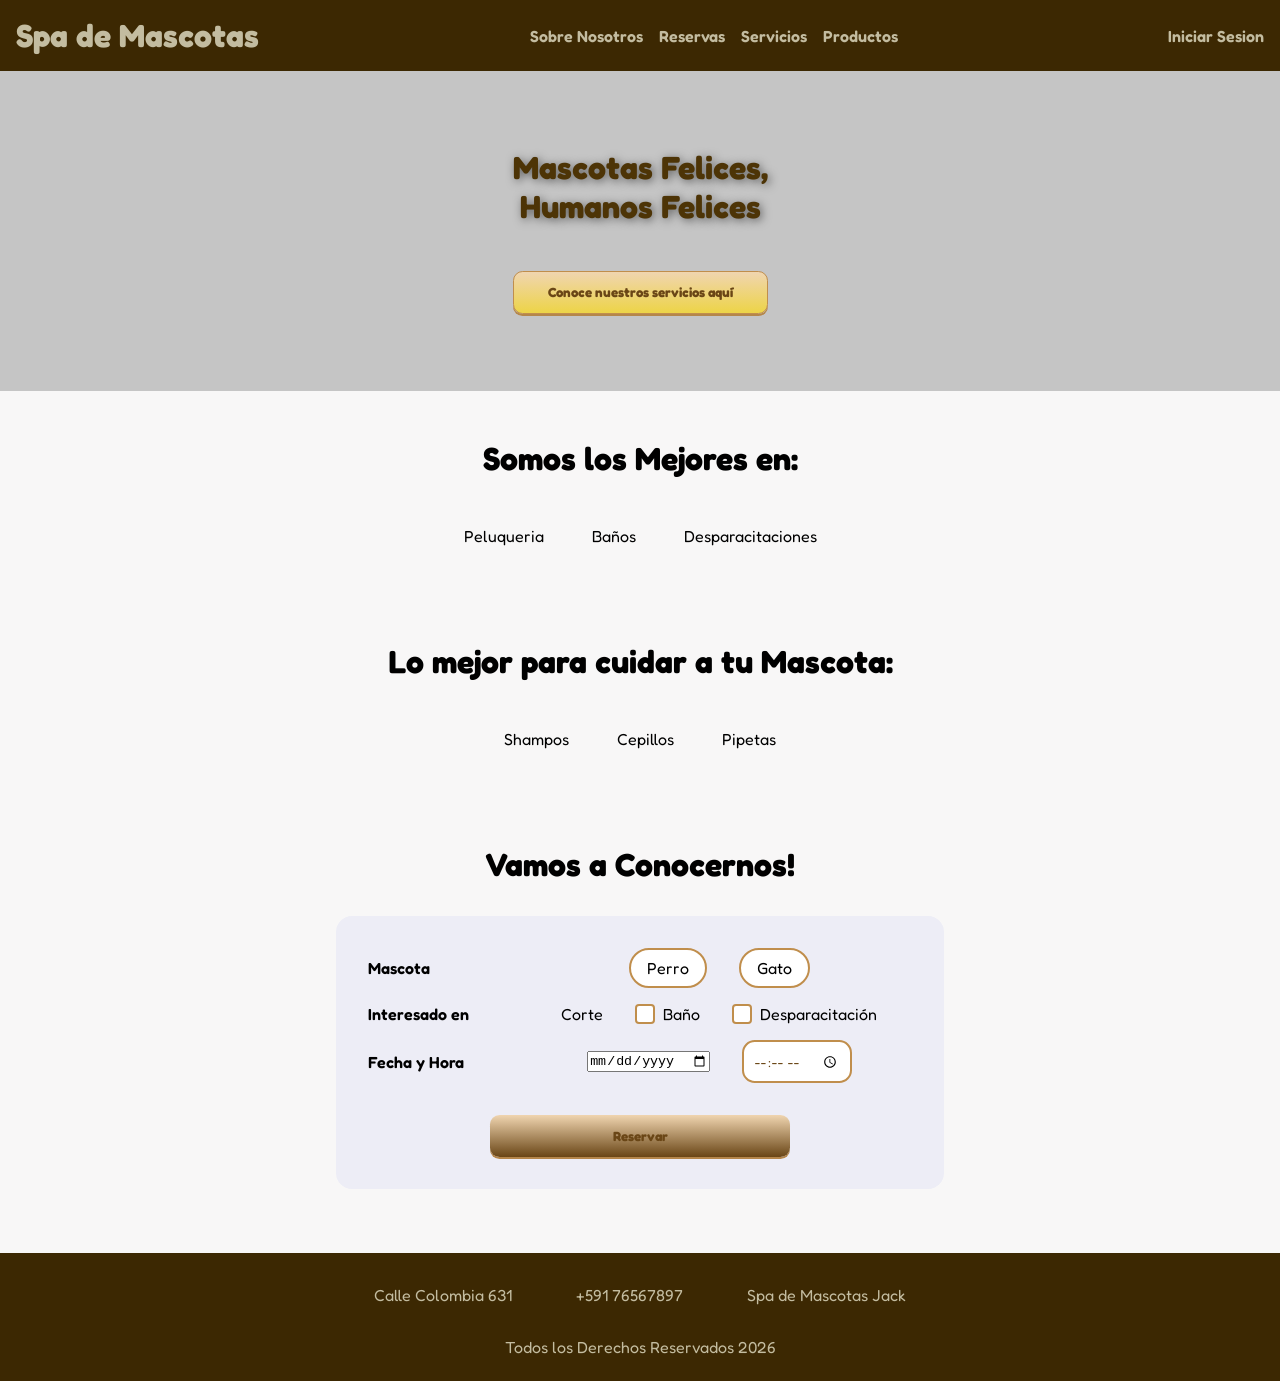
<file: index.html>
<!DOCTYPE html>
<html lang="en">

<head>
    <meta charset="UTF-8">
    <meta name="viewport" content="width=device-width, initial-scale=1.0">
    <title>Spa de Mascotas</title>
    <link rel="stylesheet" href="css/styles.css">

    <link rel="preconnect" href="https://fonts.googleapis.com">
    <link rel="preconnect" href="https://fonts.gstatic.com" crossorigin>
    <link href="https://fonts.googleapis.com/css2?family=Fredoka:wght@300..700&display=swap" rel="stylesheet">
</head>

<body>
    <header class="header">
        <a class="header__title" href="index.html">Spa de Mascotas</a>
        <nav class="header__nav">
            <a href="" class="header__nav__item">Sobre Nosotros</a>
            <a href="" class="header__nav__item">Reservas</a>
            <a href="" class="header__nav__item">Servicios</a>
            <a href="" class="header__nav__item">Productos</a>
        </nav>
        <a href="login.html" class="header__nav__item">Iniciar Sesion</a>
    </header>
    <div class="hero">
        <div class="hero__background">
            <img src="src/wp1.png" alt="Fondo 1" class="hero__img">
            <img src="src/wp2.png" alt="Fondo 2" class="hero__img">
            <img src="src/wp3.png" alt="Fondo 3" class="hero__img">
        </div>

        <div class="hero__content">
            <p class="hero__title">Mascotas Felices, <br> Humanos Felices</p>
            <button href="" class="hero__button">Conoce nuestros servicios aquí</button>
        </div>
    </div>
    <div class="section">
        <h3 class="section__title">Somos los Mejores en:</h3>
        <li class="section__list">
            <ul class="section__list__item">Peluqueria</ul>
            <ul class="section__list__item">Baños</ul>
            <ul class="section__list__item">Desparacitaciones</ul>
        </li>
    </div>
    <div class="section">
        <h3 class="section__title">Lo mejor para cuidar a tu Mascota:</h3>
        <li class="section__list">
            <ul class="section__list__item">Shampos</ul>
            <ul class="section__list__item">Cepillos</ul>
            <ul class="section__list__item">Pipetas</ul>
        </li>
    </div>
    <div class="section">
        <h3 class="section__title">Vamos a Conocernos!</h3>
        <form class="section__form">
            <div class="section__form__item">
                <label class="form__item-label">Mascota</label>

                <div class="form__item-container">
                    <input type="radio" id="perro" name="mascota" value="perro">
                    <label for="perro">Perro</label>

                    <input type="radio" id="gato" name="mascota" value="gato">
                    <label for="gato">Gato</label>
                </div>
            </div>
            <div class="section__form__item">
                <label class="form__item-label">Interesado en</label>
                <div class="form__item-container">

                    <!-- Opción 1 -->
                    <label class="checkbox-option">
                        <input type="checkbox" id="corte" name="services" value="corte">
                        Corte
                    </label>

                    <!-- Opción 2 -->
                    <label class="checkbox-option">
                        <input type="checkbox" id="baño" name="services" value="baño">
                        <span class="custom-box"></span>
                        Baño
                    </label>

                    <!-- Opción 3 -->
                    <label class="checkbox-option">
                        <input type="checkbox" id="desparacitaciones" name="services" value="desparacitaciones">
                        <span class="custom-box"></span>
                        Desparacitación
                    </label>

                </div>
            </div>

            <div class="section__form__item">
                <label class="form__item-label">Fecha y Hora</label>
                <div class="form__item-container">
                    <input type="date" id="fecha" name="fecha" value="">
                    <input type="time" id="hora" name="hora" value="">
                </div>
            </div>

            <input type="submit" value="Reservar" class="hero__button">

        </form>
    </div>
    <footer>
        <div class="footer__section">
            <div class="footer__section-item">
                <p>Calle Colombia 631</p>
            </div>
            <div class="footer__section-item">
                <p>+591 76567897</p>
            </div>
            <div class="footer__section-item">
                <p>Spa de Mascotas Jack</p>
            </div>

        </div>

        <p>Todos los Derechos Reservados 2026</p>
    </footer>
</body>

</html>
</file>
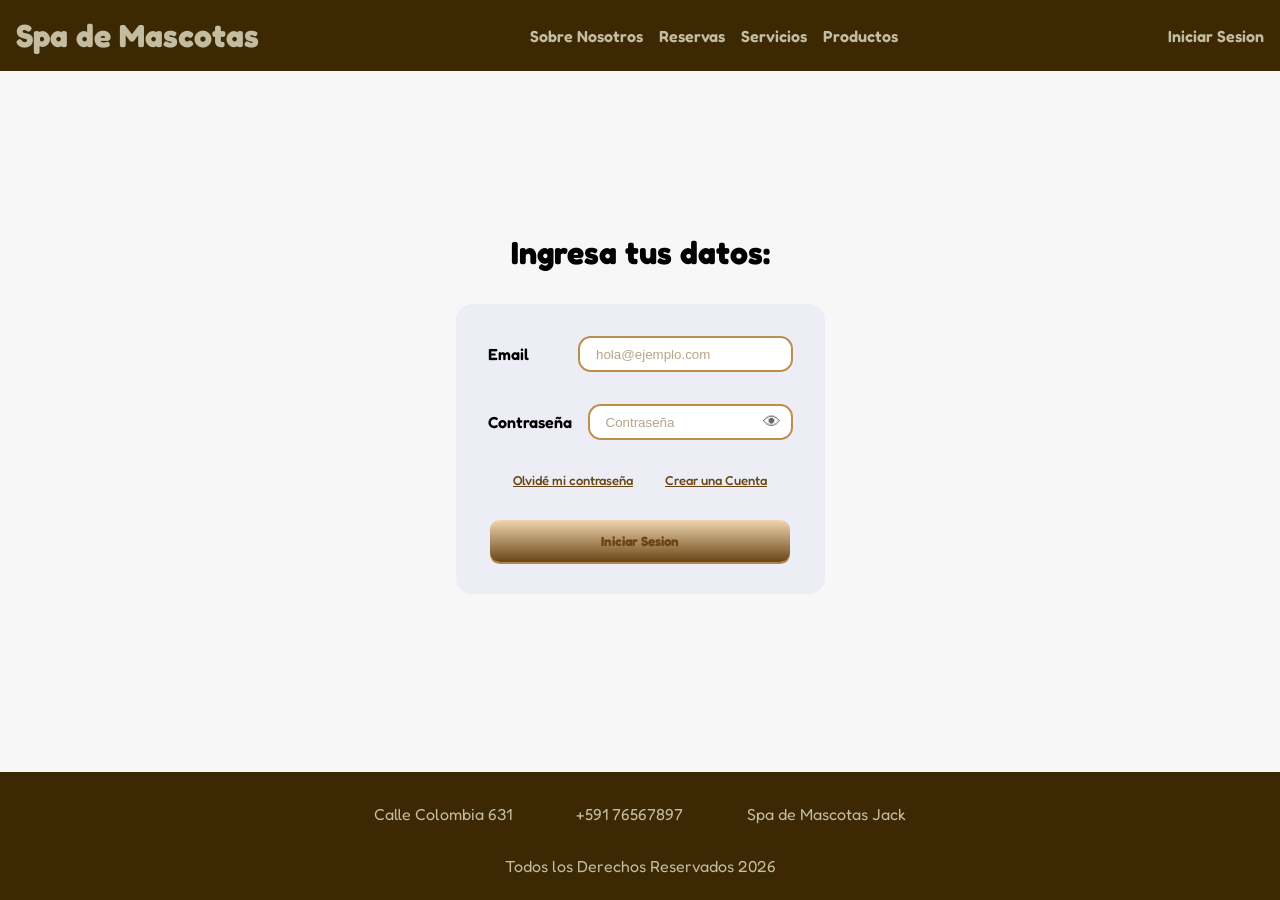
<file: login.html>
<!DOCTYPE html>
<html lang="en">

<head>
    <meta charset="UTF-8">
    <meta name="viewport" content="width=device-width, initial-scale=1.0">
    <title>Spa de Mascotas</title>
    <link rel="stylesheet" href="css/styles.css">

    <link rel="preconnect" href="https://fonts.googleapis.com">
    <link rel="preconnect" href="https://fonts.gstatic.com" crossorigin>
    <link href="https://fonts.googleapis.com/css2?family=Fredoka:wght@300..700&display=swap" rel="stylesheet">
</head>

<body>
    <header class="header">
        <a class="header__title" href="index.html">Spa de Mascotas</a>
        <nav class="header__nav">
            <a href="" class="header__nav__item">Sobre Nosotros</a>
            <a href="" class="header__nav__item">Reservas</a>
            <a href="" class="header__nav__item">Servicios</a>
            <a href="" class="header__nav__item">Productos</a>
        </nav>
        <a href="login.html" class="header__nav__item">Iniciar Sesion</a>
    </header>

    <div class="section content">
        <div id="login-form">
            <h3 id="form-title" class="section__title">Ingresa tus datos:</h3>
            <form class="section__form" id="loginForm">
                <div class="section__form__item">
                    <label class="form__item-label">Email</label>

                    <div class="form__item-container">
                        <input type="text" class="emailInput" name="email" placeholder="hola@ejemplo.com">
                    </div>

                </div>
                <small class="emailError"></small>

                <div class="section__form__item">
                    <label class="form__item-label">Contraseña</label>
                    <div class="form__item-container password-wrapper">
                        <input type="password" class="passwordInput" name="password" placeholder="Contraseña">

                        <button type="button" id="togglePassword" class="toggle-password"
                            aria-label="Mostrar contraseña">
                            👁
                        </button>
                    </div>

                </div>
                <small class="passwordError"></small>
                <div class="form__menu">
                    <a href="#" class="f-pass">Olvidé mi contraseña</a>
                    <a href="#" class="f-reg">Crear una Cuenta</a>
                </div>

                <input type="submit" value="Iniciar Sesion" class="hero__button">

            </form>
        </div>
        <div id="register-form" class="hide">
            <h3 id="form-title" class="section__title">Vamos a Registrarte:</h3>
            <form class="section__form" id="registerForm">
                <div class="section__form__item">
                    <label class="form__item-label">Tipo de Usuario</label>

                    <div class="form__item-container">
                        <input type="radio" id="cliente" name="user" value="cliente">
                        <label for="cliente">Cliente</label>

                        <input type="radio" id="administrador" name="user" value="administrador">
                        <label for="administrador">Administrador</label>
                        <input type="radio" id="empleado" name="user" value="empleado">
                        <label for="empleado">Empleado</label>
                    </div>
                </div>
                <div class="section__form__item">
                    <label class="form__item-label">Nombre</label>

                    <div class="form__item-container">
                        <input type="text" id="name" name="name" placeholder="Jack" required>
                    </div>
                </div>

                <div class="section__form__item">
                    <label class="form__item-label">Telefono</label>

                    <div class="form__item-container">
                        <input inputmode="numeric" type="text" id="phone" name="phone" placeholder="75898843" required>
                    </div>
                </div>
                <small id="phoneError"></small>

                <div class="section__form__item">
                    <label class="form__item-label">Email</label>

                    <div class="form__item-container">
                        <input type="text" class="emailInput" name="email" placeholder="hola@ejemplo.com" required>
                    </div>

                </div>
                <small class="emailError"></small>

                <div class="section__form__item">
                    <label class="form__item-label">Contraseña</label>
                    <div class="form__item-container">
                        <input type="password" class="passwordInput" name="password" placeholder="Contraseña" required>
                    </div>

                </div>
                <small class="passwordError"></small>
                <div class="form__menu">
                    <a href="#" class="f-pass">Olvidé mi contraseña</a>
                    <a href="#" class="f-log">Iniciar Sesion</a>
                </div>

                <input type="submit" value="Registrar Usuario" class="hero__button">

            </form>
        </div>
        <div id="password-form" class="hide">
            <h3 id="form-title" class="section__title">Ingresa tu Email para Recuperar tu Contraseña:</h3>
            <form class="section__form" id="recoverForm">
                <div class="section__form__item">
                    <label class="form__item-label">Email</label>

                    <div class="form__item-container">
                        <input type="text" class="emailInput" name="email" placeholder="hola@ejemplo.com">
                    </div>

                </div>
                <small class="emailError"></small>

                <div class="form__menu">
                    <a href="#" class="f-log">Iniciar Sesión</a>
                    <a href="#" class="f-reg">Crear una Cuenta</a>
                </div>

                <input type="submit" value="Enviar Email" class="hero__button">
            </form>
        </div>
    </div>

    <footer>
        <div class="footer__section">
            <div class="footer__section-item">
                <p>Calle Colombia 631</p>
            </div>
            <div class="footer__section-item">
                <p>+591 76567897</p>
            </div>
            <div class="footer__section-item">
                <p>Spa de Mascotas Jack</p>
            </div>

        </div>

        <p>Todos los Derechos Reservados 2026</p>
    </footer>

    <script src="js/login.js"></script>
</body>

</html>
</file>
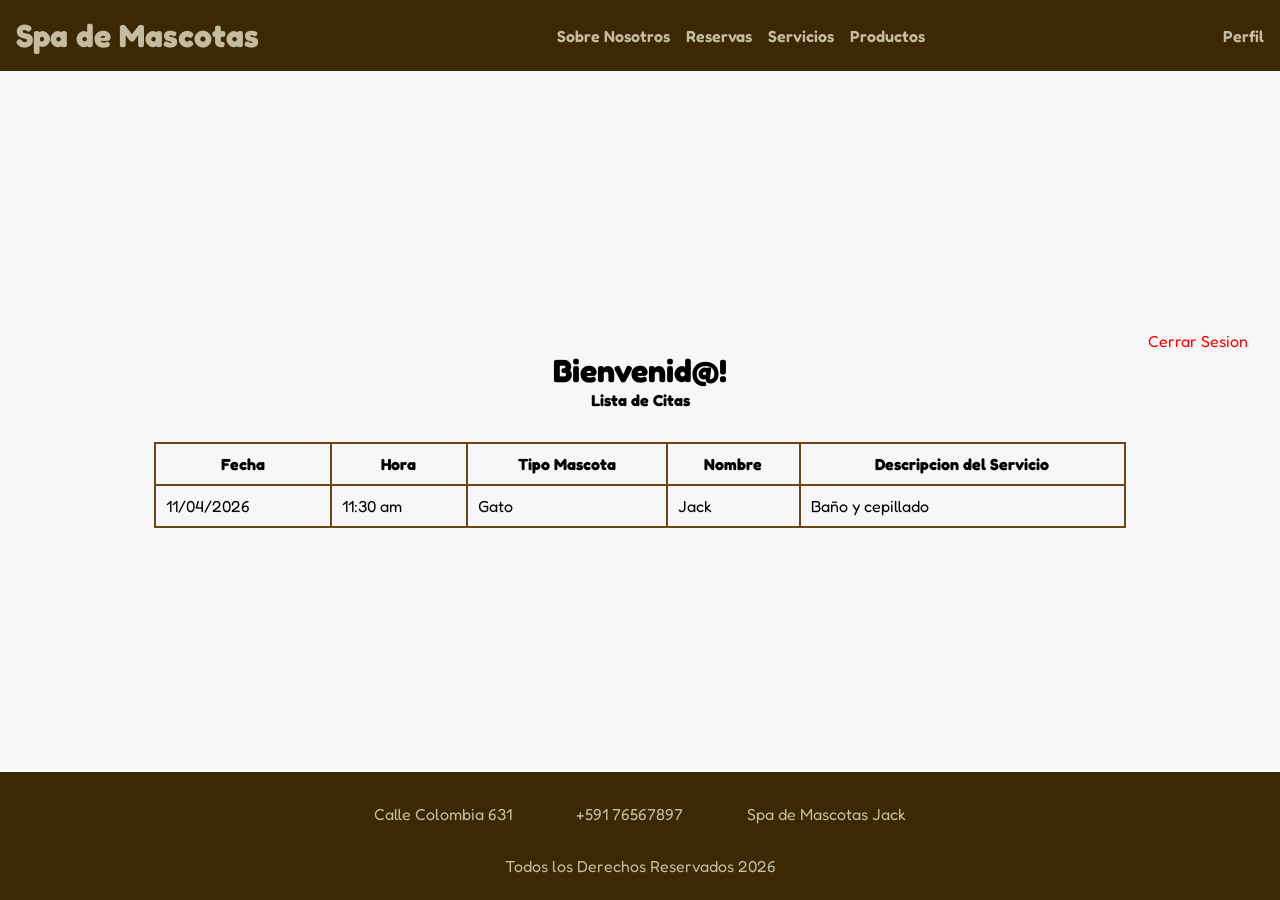
<file: userPage.html>
<!DOCTYPE html>
<html lang="en">

<head>
    <meta charset="UTF-8">
    <meta name="viewport" content="width=device-width, initial-scale=1.0">
    <title>Spa de Mascotas</title>
    <link rel="stylesheet" href="css/styles.css">

    <link rel="preconnect" href="https://fonts.googleapis.com">
    <link rel="preconnect" href="https://fonts.gstatic.com" crossorigin>
    <link href="https://fonts.googleapis.com/css2?family=Fredoka:wght@300..700&display=swap" rel="stylesheet">
</head>

<body>
    <header class="header">
        <a class="header__title" href="index.html">Spa de Mascotas</a>
        <nav class="header__nav">
            <a href="" class="header__nav__item">Sobre Nosotros</a>
            <a href="" class="header__nav__item">Reservas</a>
            <a href="" class="header__nav__item">Servicios</a>
            <a href="" class="header__nav__item">Productos</a>
        </nav>
        <a href="" class="header__nav__item">Perfil</a>
    </header>
    
    <div class="section content">
        <a class="cerrar-sesion" href="/index.html">Cerrar Sesion</a>
        <h3 class="section__title">Bienvenid@!</h3>

        <h4>Lista de Citas</h4>

        <table border="1">
            <tr>
                <th>Fecha</th>
                <th>Hora</th>
                <th>Tipo Mascota</th>
                <th>Nombre</th>
                <th>Descripcion del Servicio</th>
            </tr>
            <tr>
                <td>11/04/2026</td>
                <td>11:30 am</td>
                <td>Gato</td>
                <td>Jack</td>
                <td>Baño y cepillado</td>
            </tr>
        </table>
    </div>

    <footer>
        <div class="footer__section">
            <div class="footer__section-item">
                <p>Calle Colombia 631</p>
            </div>
            <div class="footer__section-item">
                <p>+591 76567897</p>
            </div>
            <div class="footer__section-item">
                <p>Spa de Mascotas Jack</p>
            </div>

        </div>

        <p>Todos los Derechos Reservados 2026</p>
    </footer>

</body>

</html>
</file>
<file: css/styles.css>
:root{
    --primary: #c08e4c;
    --primary-dark: #6a4616;
    --secondary: #edd447;

    --bg-primary: rgb(248,247,247);
    --bg-form: rgb(237,237,246);

    --header-bg: rgb(60,40,2);
    --header-text: rgb(195,188,160);

    --hero-text: rgb(77,52,6);

    --error:red;
    --success:green;
}

*, *::before, *::after {
    box-sizing: border-box; 
    padding: 0;
    margin: 0
}

body{
    background-color: var(--bg-primary);
    font-family: "Fredoka", sans-serif;
    display: flex;
    flex-direction: column;
    min-height: 100vh;
}

.content{
    flex: 1;
}

a{
    text-decoration: none;
    color: inherit;
}

.header{
    display:flex;
    flex-direction:row;
    align-items:center;
    justify-content:space-between;

    background-color: var(--header-bg);
    color: var(--header-text);

    padding:1rem;
    width:100%;
    position:sticky;
    top:0;
    z-index:999;
}

.header__title{
    font-weight:900;
    font-size:2rem;
}

.header__nav{
    display:flex;
    gap:1rem;
}

.header__nav__item{
    font-weight:600;
}

.hero{
    position:relative;
    overflow:hidden;
    width:100%;
    height:20rem;
    background-color:rgb(197,197,197);

    display:flex;
    flex-direction:column;
    align-items:center;
    justify-content:center;
}

.hero__background{
    position:absolute;
    top:0;
    left:0;
    width:100%;
    height:100%;
    z-index:1;
}

.hero__img{
    position:absolute;
    top:0;
    left:0;
    width:100%;
    height:100%;
    object-fit:cover;
    opacity:0;
    animation:slider 12s infinite;
}

.hero__content{
    position:relative;
    z-index:2;
    color:var(--hero-text);
    text-shadow:2px 2px 10px rgba(0,0,0,.5);

    display:flex;
    flex-direction:column;
    justify-content:space-evenly;
    height:80%;
}

.hero__img:nth-child(1){ animation-delay:0s;}
.hero__img:nth-child(2){ animation-delay:4s;}
.hero__img:nth-child(3){ animation-delay:8s;}

@keyframes slider{
0%{opacity:0;}
10%{opacity:1;}
33%{opacity:1;}
43%{opacity:0;}
100%{opacity:0;}
}

.hero__title{
    font-size:2rem;
    font-weight:800;
    text-align:center;
}

.hero__button{
    background:linear-gradient(
        180deg,
        #f0d5b0 0%,
        var(--secondary) 100%
    );

    padding:.8rem 1.8rem;

    border:1px solid var(--primary);
    border-radius:.6rem;

    color:var(--primary-dark);

    font-family:"Fredoka",sans-serif;
    font-weight:700;
    cursor:pointer;

    box-shadow:0 2px 0px #b5864a;
    transition:all .2s ease;
}

.hero__button:hover{
    background-color:rgb(210,170,110);
    transform:translateY(-2px);
}

.section{
    padding:2rem;
    display:flex;
    flex-direction:column;
    justify-content:center;
    align-items:center;
    margin-top:1rem;
}

.section__title{
    font-size:2rem;
    text-align:center;
}

.section__list{
    margin-top:2rem;
    padding:1rem;
    display:flex;
    gap:3rem;
}

.section__form{
    min-width:50%;
    margin:2rem auto;
    padding:2rem;

    display:flex;
    flex-direction:column;
    align-items:center;
    gap:1rem;

    background-color:var(--bg-form);
    border-radius:1rem;

    background-image:
    linear-gradient(
        rgba(237,237,246,.85)
    ),
    url('src/wp4.png');

    background-size:cover;
}

.section__form__item{
    display:flex;
    justify-content:space-between;
    align-items:center;
    width:100%;
}

.form__item-label{
    font-weight:600;
    padding-right:1rem;
    width:40%;
}

.form__item-container{
    width:100%;
    display:flex;
    flex-direction:row;
    align-items:center;
    justify-content:center;
    gap:2rem;
}

input[type="number"],
input[type="time"]{
    border:2px solid var(--primary);
    border-radius:.8rem;
    padding:.6rem;
    font-family:"Fredoka",sans-serif;
    color:var(--primary-dark);
    background:white;
}

.form__item-container label:hover{
    background-color:rgba(192,142,76,.1);
}

.section__form .hero__button{
    margin-top:1rem;
    width:100%;
    max-width:300px;
    align-self:center;
    border:none;

    background:linear-gradient(
        180deg,
        #f0d5b0 0%,
        var(--primary-dark) 100%
    );
}

.form__item-container input[type="radio"]{
display:none;
}

.form__item-container input[type="radio"]+label{
background:white;
border:2px solid var(--primary);
padding:.5rem 1rem;
border-radius:2rem;
cursor:pointer;
}

.form__item-container input[type="radio"]:checked + label{
background-color:var(--primary);
color:white;
}

.checkbox-option{
display:flex;
align-items:center;
gap:8px;
}

.checkbox-option input{
display:none;
}

.custom-box{
width:20px;
height:20px;
border:2px solid var(--primary);
border-radius:4px;
background:white;
position:relative;
}

.checkbox-option input:checked + .custom-box{
background-color:var(--primary);
}

.custom-box::after{
content:"";
position:absolute;
left:6px;
top:2px;
width:5px;
height:10px;
border:solid white;
border-width:0 2px 2px 0;
transform:rotate(45deg) scale(0);
}

.checkbox-option input:checked + .custom-box::after{
transform:rotate(45deg) scale(1);
}

footer{
width:100%;
height:8rem;
display:flex;
flex-direction:column;
gap:2rem;
align-items:center;

background-color:var(--header-bg);
color:var(--header-text);
}

.footer__section{
padding-top:2rem;
display:flex;
justify-content:space-around;
gap:4rem;
}

.form__item-container input[type="text"],
.form__item-container input[type="password"]{
width:100%;
height:2rem;
padding:1rem;

border:2px solid var(--primary);
border-radius:.8rem;

background:white;
color:var(--primary-dark);
}

.form__item-container input[type="text"]:focus,
.form__item-container input[type="password"]:focus{
border-color:var(--primary-dark);
box-shadow:0 0 8px rgba(192,142,76,.3);
}

.form__item-container input::placeholder{
color:#b5a48b;
}

.input-error{
border-color:var(--error);
}

.input-success{
border-color:var(--success);
}

small{
color:var(--error);
}

.cerrar-sesion{
color:var(--error);
align-self:self-end;
}

table{
margin-top:2rem;
width:80%;
border-collapse:collapse;
}

th,td{
border:2px solid var(--primary-dark);
padding:10px;
text-align:left;
}

th{
text-align:center;
}

.form__menu{
display:flex;
gap:2rem;
font-size:small;
color:var(--primary-dark);
font-weight:500;
text-decoration:underline;
}

.hide{
display:none;
}

.password-wrapper{
position:relative;
display:flex;
align-items:center;
}

.password-wrapper input{
width:100%;
padding-right:45px;
}

.toggle-password{
position:absolute;
right:12px;
border:none;
background:none;
cursor:pointer;
font-size:18px;
color:#666;
display:flex;
align-items:center;
}

.toggle-password:hover{
color:#111;
}
</file>
